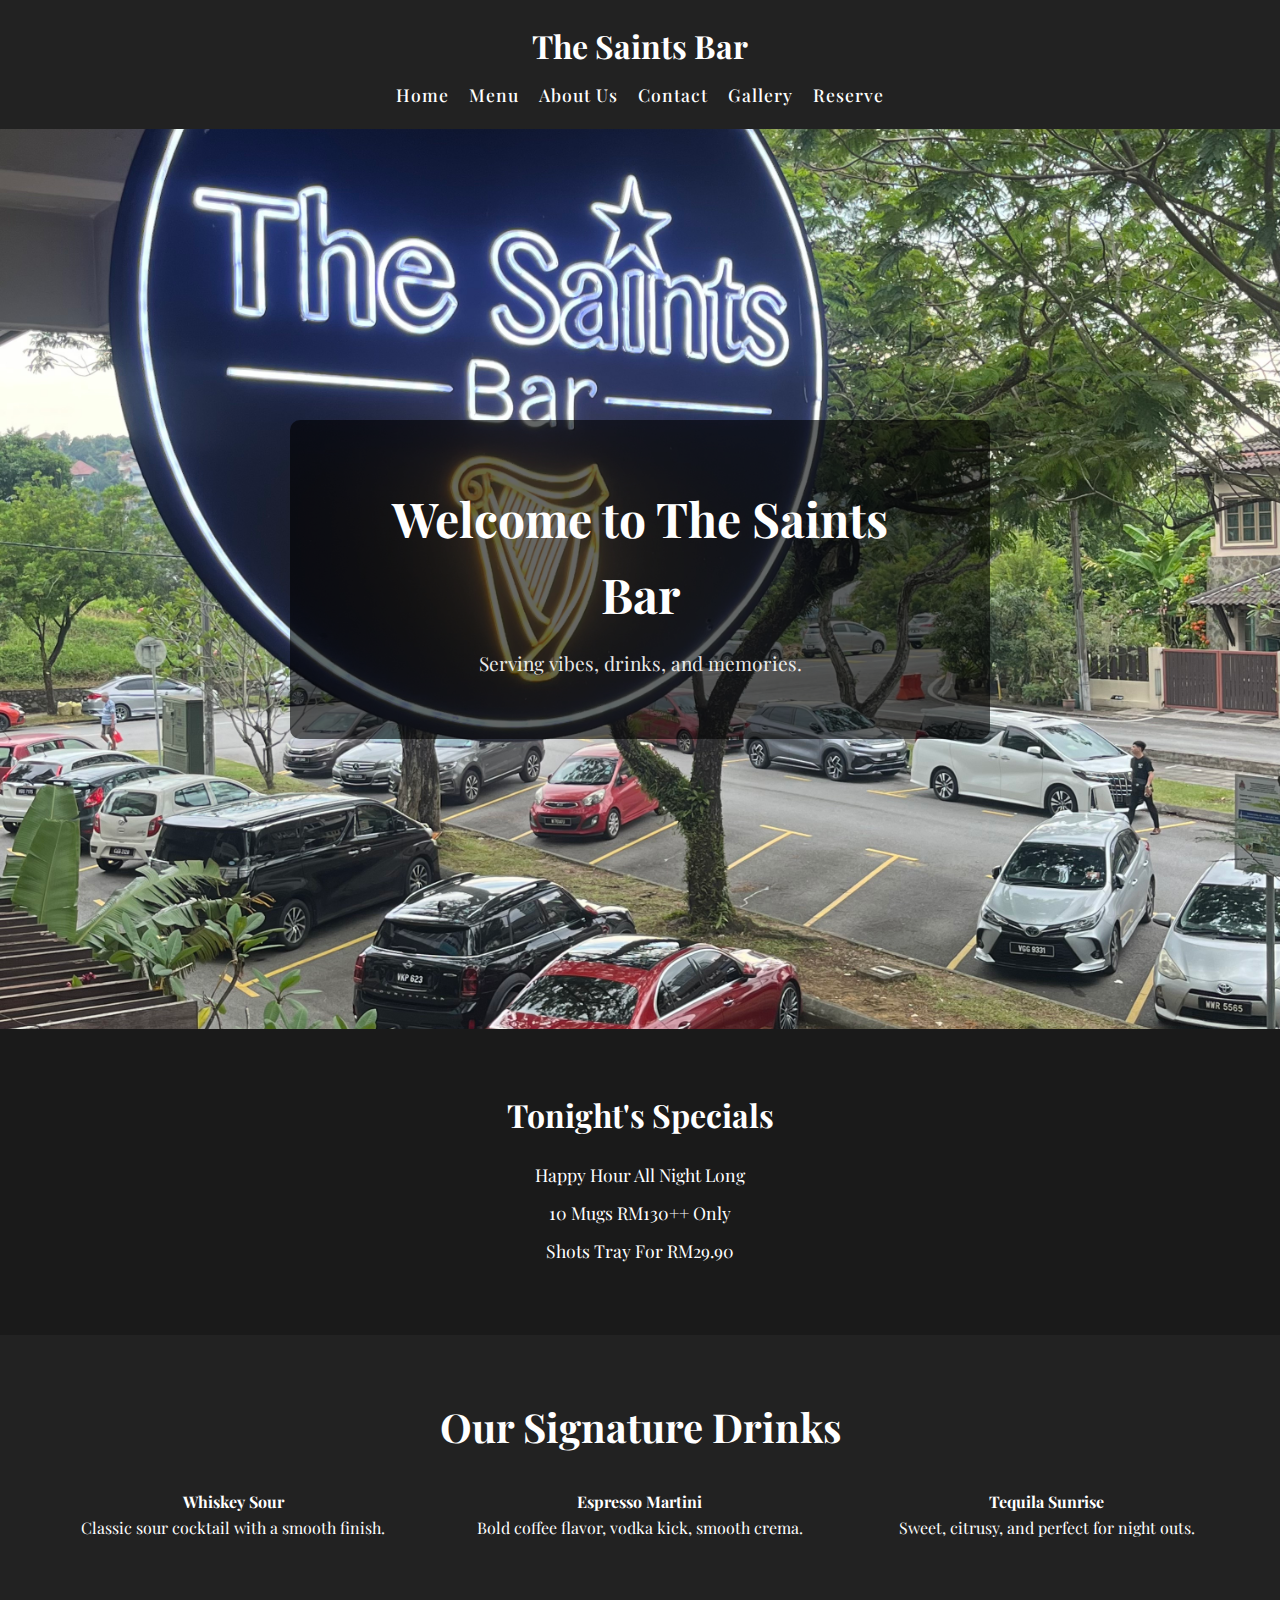
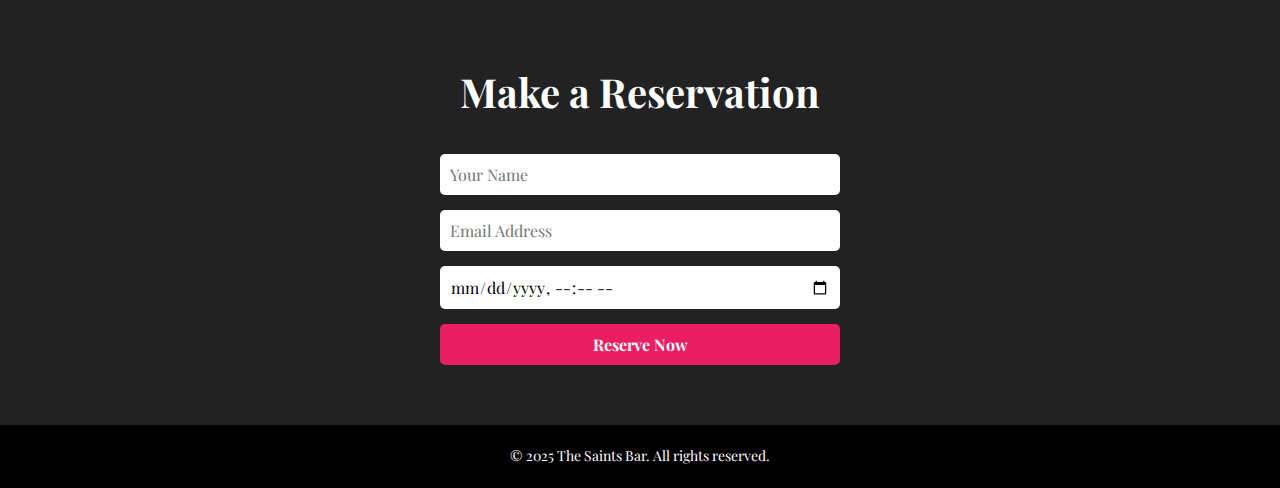
<file: index.html>
<!DOCTYPE html>
<html lang="en">
<head>
  <meta charset="UTF-8">
  <meta name="viewport" content="width=device-width, initial-scale=1.0">
  <title>The Saints Bar</title>
  <link rel="stylesheet" href="style.css">

  <!-- AOS Animation CSS -->
   <link href="https://fonts.googleapis.com/css2?family=Playfair+Display:wght@400;600;700&display=swap" rel="stylesheet">
</head>

<body>
  <header>
    
    <h1>The Saints Bar</h1>
    <nav>
      <ul>
        <li><a href="index.html">Home</a></li>
        <li><a href="menu.html">Menu</a></li>
        <li><a href="about.html">About Us</a></li>
        <li><a href="contact.html">Contact</a></li>
        <li><a href="gallery.html">Gallery</a></li>
        <li><a href="reservation.html">Reserve</a></li>
      </ul>
    </nav>
  </header>

  <!-- HERO SECTION DENGAN GAMBAR + SCROLL EFFECT -->
  <section class="hero">
    <div class="overlay" data-aos="fade-up" data-aos-duration="1000">
      <h2>Welcome to The Saints Bar</h2>
      <p>Serving vibes, drinks, and memories.</p>
    </div>
  </section>

  <section class="specials" data-aos="fade-up">
    <h3>Tonight's Specials</h3>
    <ul>
      <li>Happy Hour All Night Long</li>
      <li>10 Mugs RM130++ Only</li>
      <li>Shots Tray For RM29.90</li>
    </ul>
  </section>

  <section class="menu" data-aos="fade-up">
    <h3>Our Signature Drinks</h3>
    <div class="menu-items">
      <div class="item">
        <h4>Whiskey Sour</h4>
        <p>Classic sour cocktail with a smooth finish.</p>
      </div>
      <div class="item">
        <h4>Espresso Martini</h4>
        <p>Bold coffee flavor, vodka kick, smooth crema.</p>
      </div>
      <div class="item">
        <h4>Tequila Sunrise</h4>
        <p>Sweet, citrusy, and perfect for night outs.</p>
      </div>
    </div>
  </section>

  <section class="reservation" data-aos="fade-up">
    <h3>Make a Reservation</h3>
    <form>
      <input type="text" placeholder="Your Name" required>
      <input type="email" placeholder="Email Address" required>
      <input type="datetime-local" required>
      <button type="submit">Reserve Now</button>
    </form>
  </section>

  <footer data-aos="fade-up">
    <p>&copy; 2025 The Saints Bar. All rights reserved.</p>
  </footer>

  <!-- AOS Script -->
  <script src="https://cdn.jsdelivr.net/npm/aos@2.3.4/dist/aos.js"></script>
  <script>
    AOS.init();
  </script>
</body>
</html>
</file>
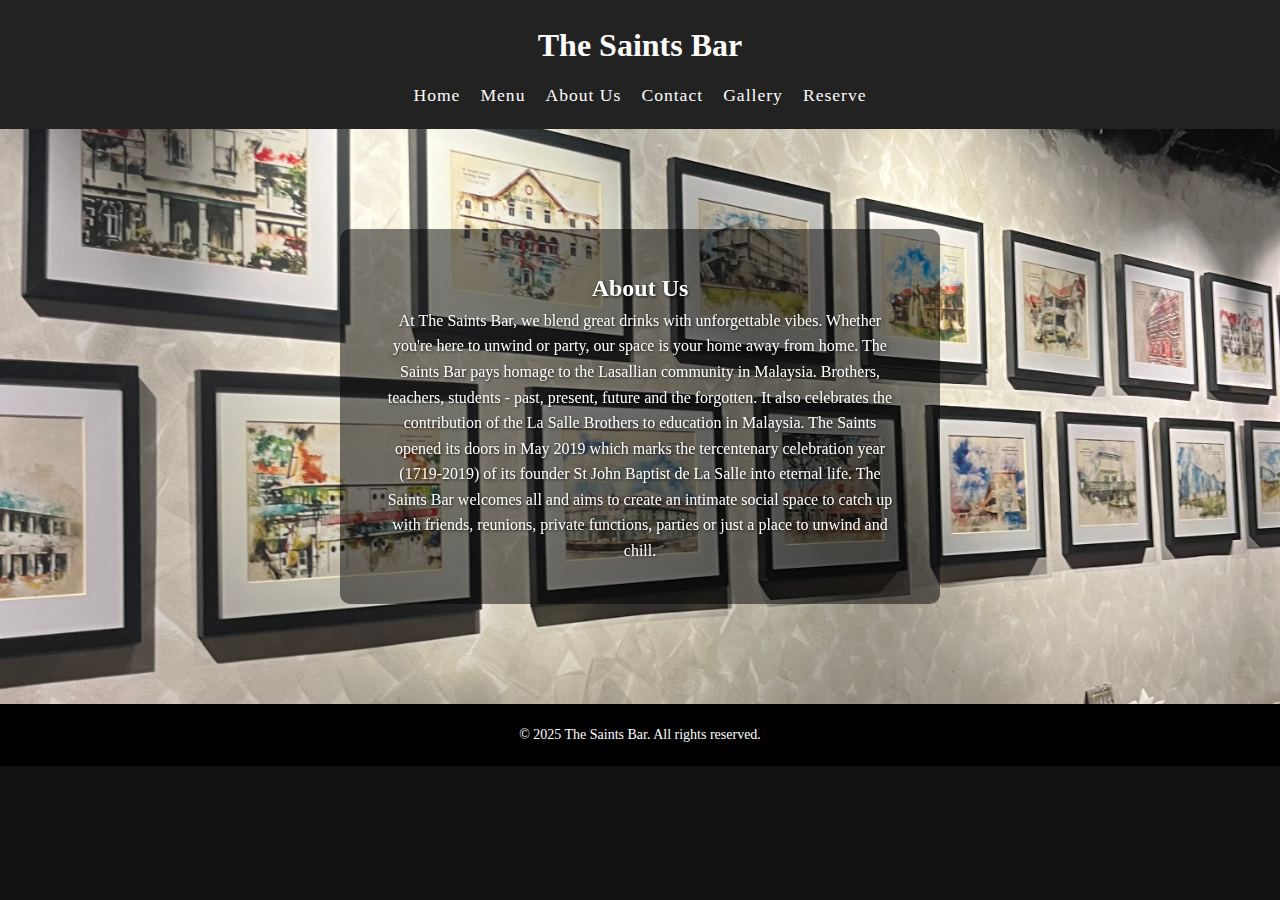
<file: about.html>
<!DOCTYPE html>
<html lang="en">
<head>
  <meta charset="UTF-8">
  <meta name="viewport" content="width=device-width, initial-scale=1.0">
  <title>About Us - The Saints Bar</title>
  <link rel="stylesheet" href="style.css">

  <!-- AOS Animation CSS -->
  <link href="https://cdn.jsdelivr.net/npm/aos@2.3.4/dist/aos.css" rel="stylesheet">
</head>

<body>
  <header>
    <h1>The Saints Bar</h1>
    <nav>
      <ul>
        <li><a href="index.html">Home</a></li>
        <li><a href="menu.html">Menu</a></li>
        <li><a href="about.html">About Us</a></li>
        <li><a href="contact.html">Contact</a></li>
        <li><a href="gallery.html">Gallery</a></li>
        <li><a href="reservation.html">Reserve</a></li>
      </ul>
    </nav>
  </header>

  <!-- ABOUT SECTION -->
  <section class="about-section">
    <div class="about-box"> 
    <div class="overlay" data-aos="fade-up" data-aos-duration="1000">
      <h2>About Us</h2>
      <p>
        At The Saints Bar, we blend great drinks with unforgettable vibes. Whether you're here to unwind or party, our space is your home away from home.
        The Saints Bar pays homage to the Lasallian community in Malaysia. Brothers, teachers, students - past, present, future and the forgotten. It also celebrates the contribution of the La Salle Brothers to education in Malaysia.

The Saints opened its doors in May 2019 which marks the tercentenary celebration year (1719-2019) of its founder St John Baptist de La Salle into eternal life.

The Saints Bar welcomes all and aims to create an intimate social space to catch up with friends, reunions, private functions, parties or just a place to unwind and chill.
      </p>
    </div>
  </section>

  <footer>
    <p>&copy; 2025 The Saints Bar. All rights reserved.</p>
  </footer>

  <!-- AOS Animation JS -->
  <script src="https://cdn.jsdelivr.net/npm/aos@2.3.4/dist/aos.js"></script>
  <script>
    AOS.init();
  </script>
</body>
</html>
</file>
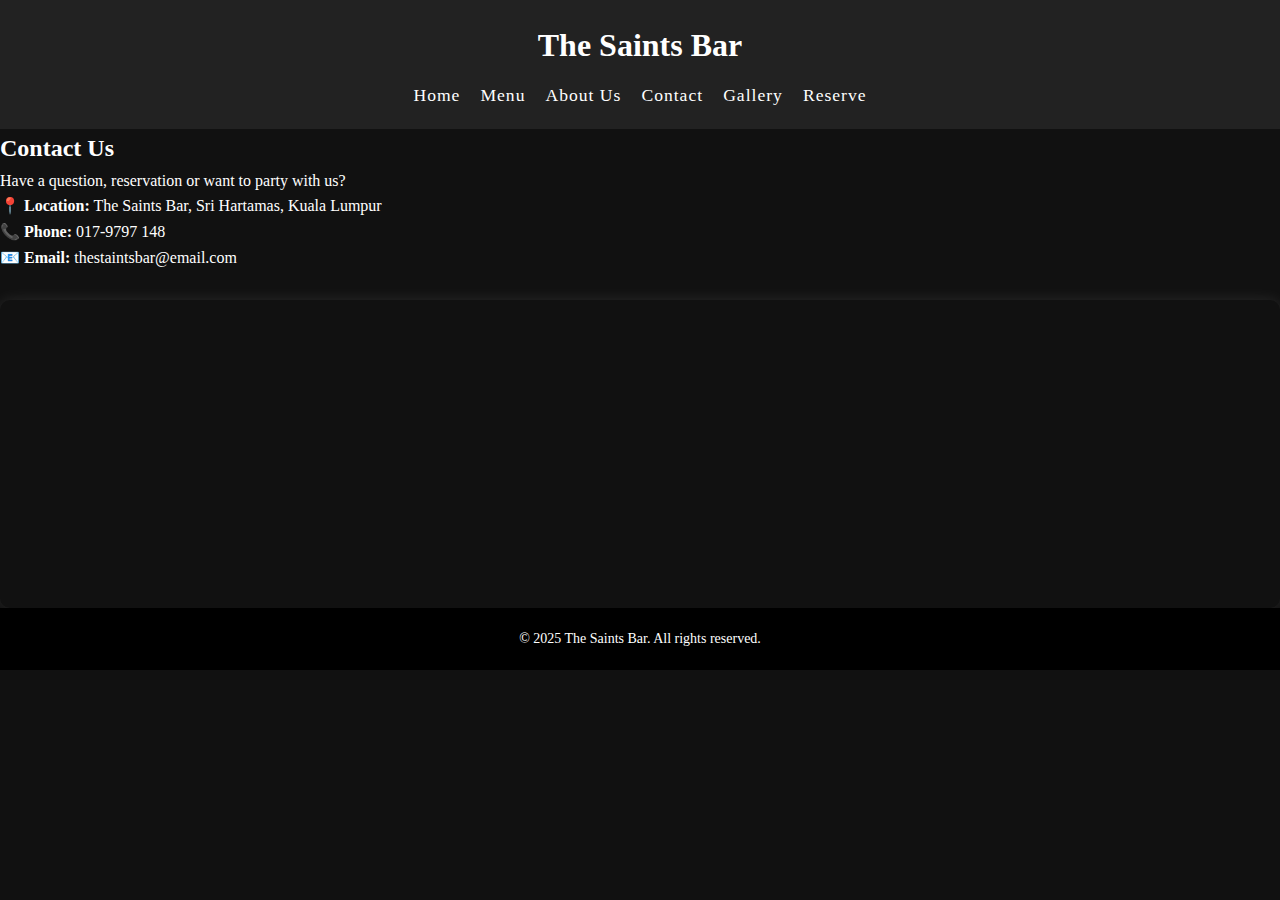
<file: contact.html>
<!DOCTYPE html>
<html lang="en">
<head>
  <meta charset="UTF-8" />
  <meta name="viewport" content="width=device-width, initial-scale=1.0"/>
  <title>Contact Us - The Saints Bar</title>
  <link rel="stylesheet" href="style.css" />
</head>
<body>
  <header>
    <h1>The Saints Bar</h1>
    <nav>
  <ul>
    <li><a href="index.html">Home</a></li>
    <li><a href="menu.html">Menu</a></li>
    <li><a href="about.html">About Us</a></li>
    <li><a href="contact.html">Contact</a></li>
    <li><a href="gallery.html">Gallery</a></li>
    <li><a href="reservation.html">Reserve</a></li>
  </ul>
</nav>
  </header>

  <section class="contact">
    <h2>Contact Us</h2>
    <p>Have a question, reservation or want to party with us?</p>
    <p><strong>📍 Location:</strong> The Saints Bar, Sri Hartamas, Kuala Lumpur</p>
    <p><strong>📞 Phone:</strong> 017-9797 148</p>
    <p><strong>📧 Email:</strong> thestaintsbar@email.com</p>

   <div class="map">
  <iframe 
    src="https://www.google.com/maps/embed?pb=!1m18!1m12!1m3!1d3983.7616858117813!2d101.6476859749712!3d3.157415296817957!2m3!1f0!2f0!3f0!3m2!1i1024!2i768!4f13.1!3m3!1m2!1s0x31cc4974920cbef9%3A0x3da5c49875ae51eb!2sThe%20Saints%20Bar!5e0!3m2!1sen!2smy!4v1749400223580!5m2!1sen!2smy" 
    width="100%" 
    height="300" 
    style="border:0;" 
    allowfullscreen="" 
    loading="lazy" 
    referrerpolicy="no-referrer-when-downgrade">
  </iframe>
</div>

  </section>

  <footer>
    <p>&copy; 2025 The Saints Bar. All rights reserved.</p>
  </footer>
</body>
</html>
</file>
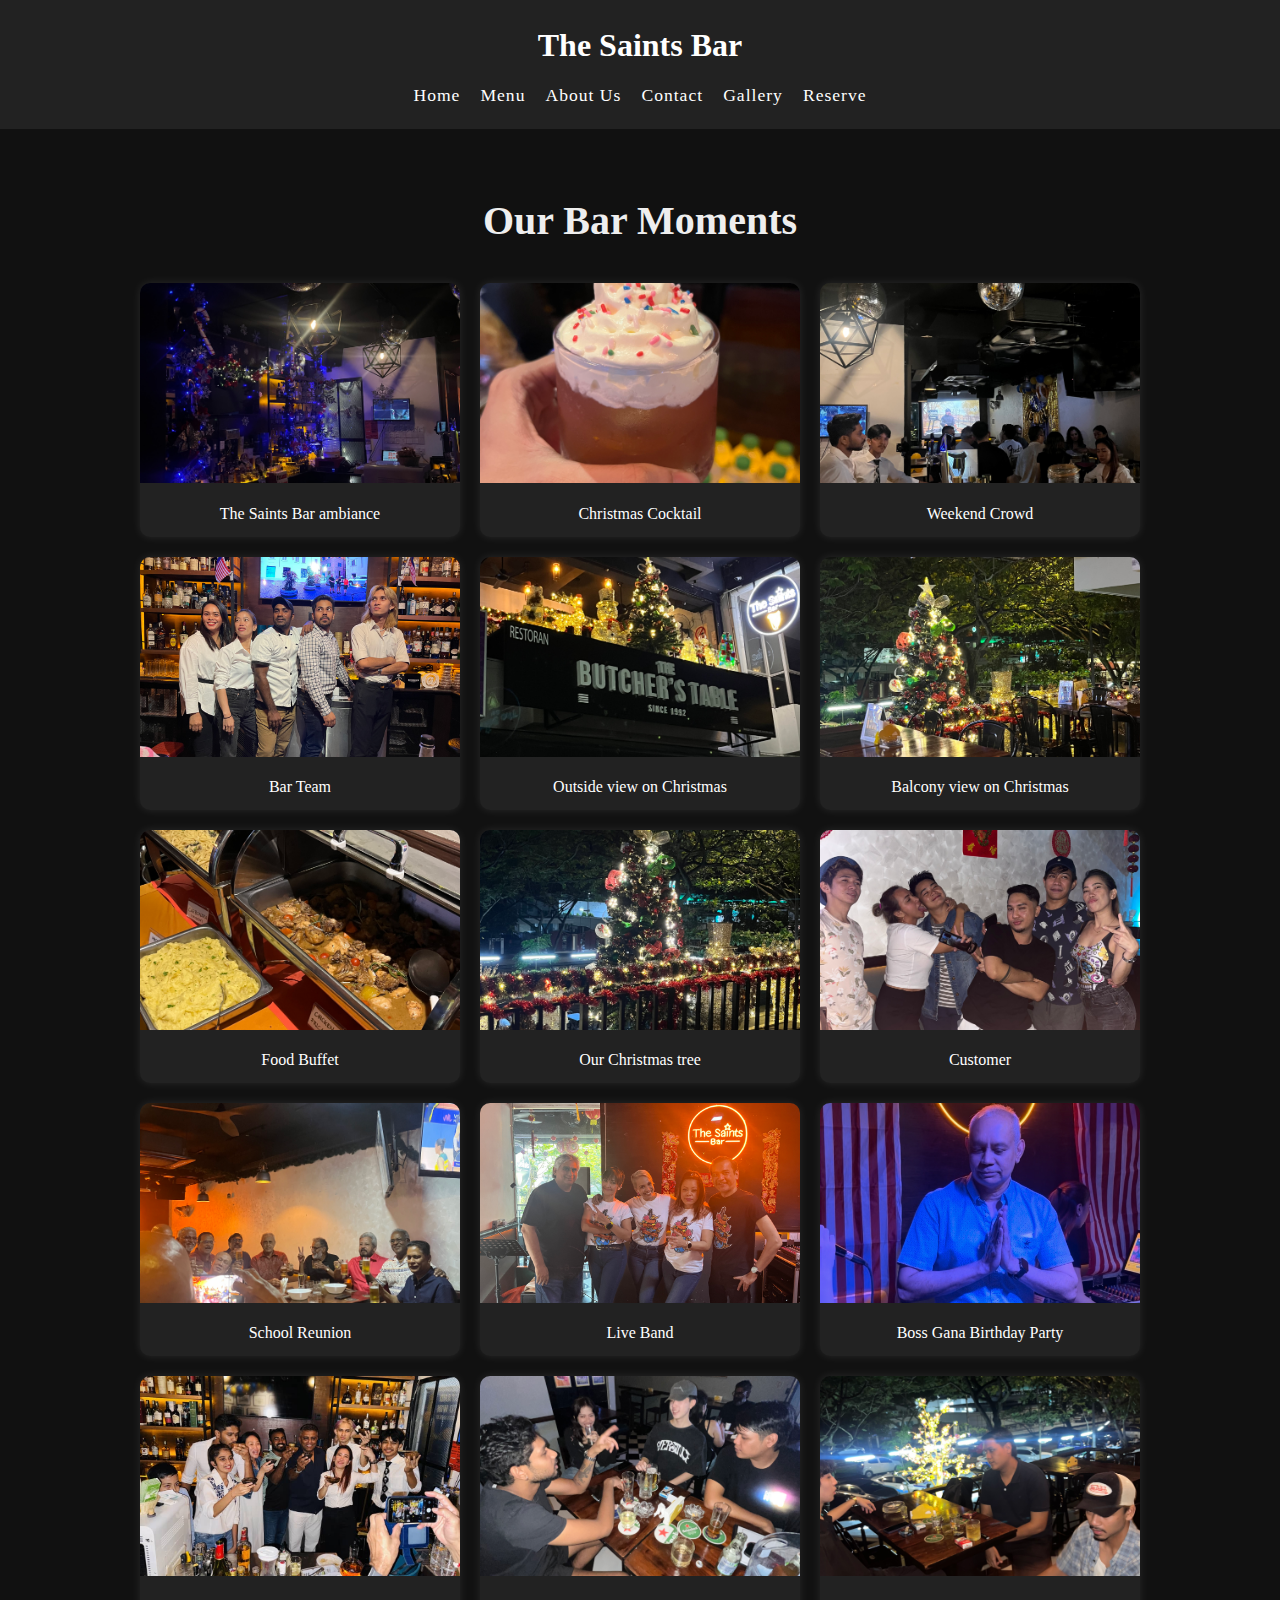
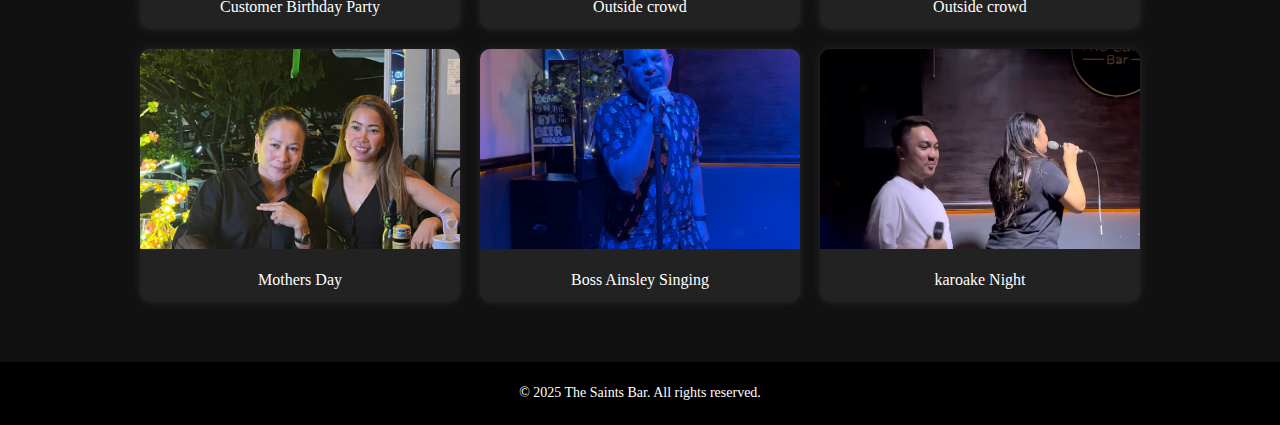
<file: gallery.html>
<!DOCTYPE html>
<html lang="en">
<head>
  <meta charset="UTF-8" />
  <meta name="viewport" content="width=device-width, initial-scale=1.0"/>
  <title>Gallery - The Saints Bar</title>
  <link rel="stylesheet" href="style.css" />
</head>
<body>
  <header>
    <h1>The Saints Bar</h1>
    <nav>
  <ul>
    <li><a href="index.html">Home</a></li>
    <li><a href="menu.html">Menu</a></li>
    <li><a href="about.html">About Us</a></li>
    <li><a href="contact.html">Contact</a></li>
    <li><a href="gallery.html">Gallery</a></li>
    <li><a href="reservation.html">Reserve</a></li>
  </ul>
</nav>
  </header>

  <section class="gallery">
    <h2>Our Bar Moments</h2>
   <div class="gallery-grid">
  <div class="gallery-item">
    <img src="image/christmas1.jpeg" alt="The Saints Bar ambiance">
    <p>The Saints Bar ambiance</p>
  </div>
  <div class="gallery-item">
    <img src="image/cocktailchristmas.jpeg" alt="Christmas Cocktail">
    <p>Christmas Cocktail</p>
  </div>
  <div class="gallery-item">
    <img src="image/galley1.jpeg" alt="Weekend crowd">
    <p>Weekend Crowd</p>
  </div>
  <div class="gallery-item">
    <img src="image/staff.jpeg" alt="Bar team">
    <p>Bar Team</p>
  </div>
  <div class="gallery-item">
    <img src="image/frontview.jpeg" alt="Outside view on Christmas">
    <p>Outside view on Christmas</p>
</div>
<div class="gallery-item">
    <img src="image/balcony.jpeg" alt="Balcony view on Christmas">
    <p>Balcony view on Christmas</p>
  </div>
  <div class="gallery-item">
    <img src="image/foodbuffet.jpeg" alt="Food Buffet">
    <p>Food Buffet</p>
  </div>
  <div class="gallery-item">
    <img src="image/tree.jpeg" alt="Our Christmas tree">
    <p>Our Christmas tree</p>
  </div>
  <div class="gallery-item">
    <img src="image/customer.jpeg" alt="Customer">
    <p>Customer</p>
  </div>
  <div class="gallery-item">
    <img src="image/customer1.jpeg" alt="School Reunion">
    <p>School Reunion</p>
  </div>
  <div class="gallery-item">
    <img src="image/customer2.jpeg" alt="Live Band">
    <p>Live Band</p>
  </div>
  <div class="gallery-item">
    <img src="image/bossgana.jpeg" alt="Boss Gana Birthday Party">
    <p>Boss Gana Birthday Party</p>
  </div>
  <div class="gallery-item">
    <img src="image/customer3.jpeg" alt="Customer Birthday Party">
    <p>Customer Birthday Party</p>
  </div>
  <div class="gallery-item">
    <img src="image/customer4.jpeg" alt="Outside crowd">
    <p>Outside crowd</p>
  </div>
  <div class="gallery-item">
    <img src="image/customer5.jpeg" alt="Outside crowd">
    <p>Outside crowd</p>
  </div>
  <div class="gallery-item">
    <img src="image/customer6.jpeg" alt="Mothers Day">
    <p>Mothers Day</p>
  </div>
  <div class="gallery-item">
    <img src="image/bossainsley.jpeg" alt="Boss Ainsley Singing">
    <p>Boss Ainsley Singing</p>
  </div>
  <div class="gallery-item">
    <img src="image/customer7.jpeg" alt="Karoake Night">
    <p>karoake Night</p>
  </div>

  </section>

  <footer>
    <p>&copy; 2025 The Saints Bar. All rights reserved.</p>
  </footer>
</body>
</html>
</file>
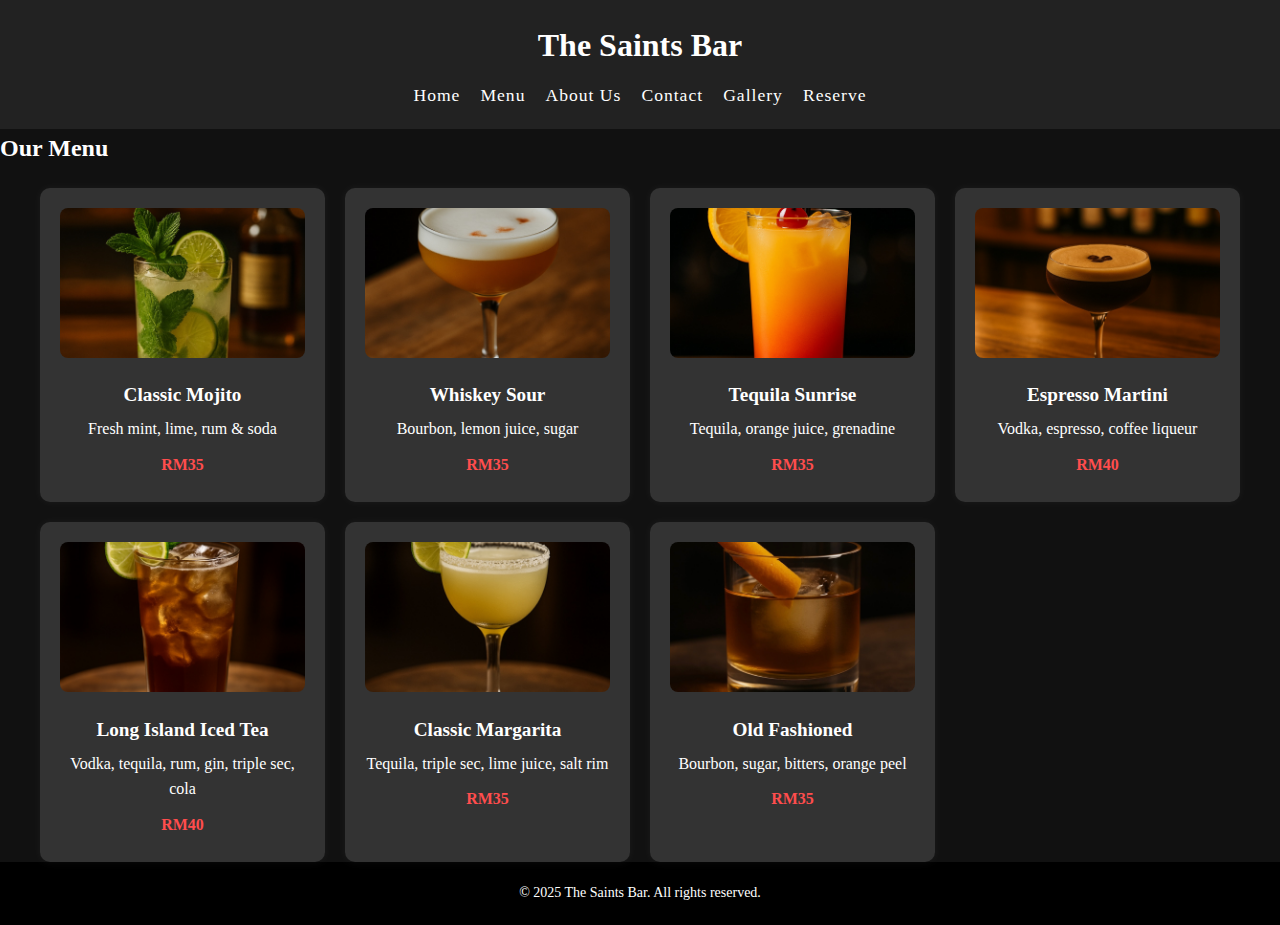
<file: menu.html>
<!DOCTYPE html>
<html lang="en">
<head>
  <meta charset="UTF-8">
  <meta name="viewport" content="width=device-width, initial-scale=1.0">
  <title>Menu - The Saints Bar</title>
  <link rel="stylesheet" href="style.css">
</head>
<body>
  <header>
    <h1>The Saints Bar</h1>
    <nav>
      <ul>
        <li><a href="index.html">Home</a></li>
        <li><a href="menu.html">Menu</a></li>
        <li><a href="about.html">About Us</a></li>
        <li><a href="contact.html">Contact</a></li>
        <li><a href="gallery.html">Gallery</a></li>
        <li><a href="reservation.html">Reserve</a></li>
      </ul>
    </nav>
  </header>

  <section class="menu-section">
    <h2>Our Menu</h2>
    <div class="menu-items">

      <div class="menu-card">
        <img src="image/mojitoo.jpeg" alt="Classic Mojito">
        <h3>Classic Mojito</h3>
        <p>Fresh mint, lime, rum & soda</p>
        <p class="price">RM35</p>
      </div>

      <div class="menu-card">
        <img src="image/whiskeysour.jpeg" alt="Whiskey Sour">
        <h3>Whiskey Sour</h3>
        <p>Bourbon, lemon juice, sugar</p>
        <p class="price">RM35</p>
      </div>

      <div class="menu-card">
        <img src="image/tequila.jpeg" alt="Tequila Sunrise">
        <h3>Tequila Sunrise</h3>
        <p>Tequila, orange juice, grenadine</p>
        <p class="price">RM35</p>
      </div>

      <div class="menu-card">
        <img src="image/martini.jpeg" alt="Espresso Martini">
        <h3>Espresso Martini</h3>
        <p>Vodka, espresso, coffee liqueur</p>
        <p class="price">RM40</p>
      </div>

      <div class="menu-card">
  <img src="image/longisland.jpeg" alt="Long Island Iced Tea">
  <h3>Long Island Iced Tea</h3>
  <p>Vodka, tequila, rum, gin, triple sec, cola</p>
  <p class="price">RM40</p>
</div>

<div class="menu-card">
  <img src="image/margarita.jpeg" alt="Classic Margarita">
  <h3>Classic Margarita</h3>
  <p>Tequila, triple sec, lime juice, salt rim</p>
  <p class="price">RM35</p>
</div>

<div class="menu-card">
  <img src="image/oldfashion.jpeg" alt="Old Fashioned">
  <h3>Old Fashioned</h3>
  <p>Bourbon, sugar, bitters, orange peel</p>
  <p class="price">RM35</p>
</div>

    </div>
  </section>

  <footer>
    <p>&copy; 2025 The Saints Bar. All rights reserved.</p>
  </footer>
</body>
</html>
</file>
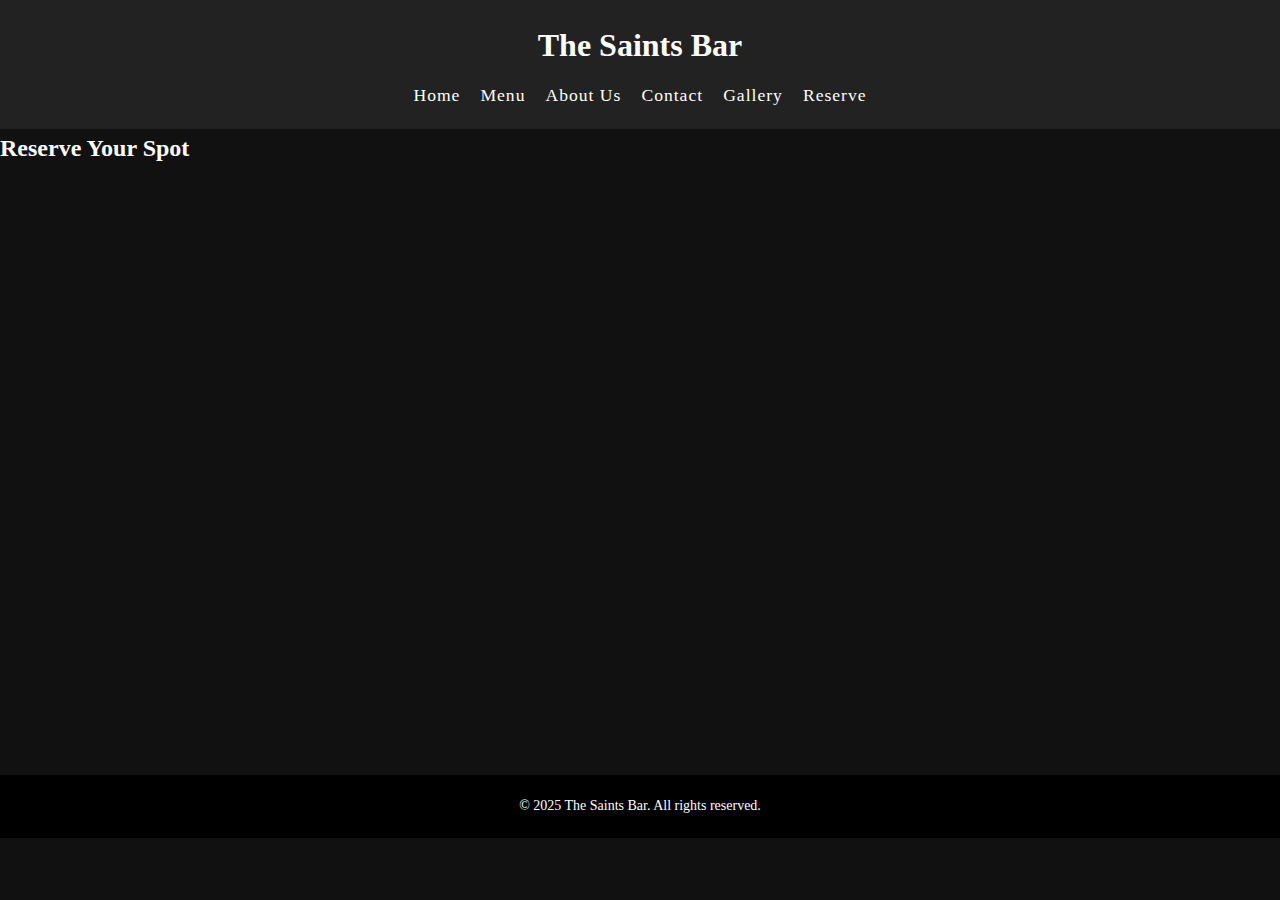
<file: reservation.html>
<!DOCTYPE html>
<html lang="en">
<head>
  <meta charset="UTF-8" />
  <meta name="viewport" content="width=device-width, initial-scale=1.0"/>
  <title>Reservation - The Saints Bar</title>
  <link rel="stylesheet" href="style.css" />
</head>
<body>
  <header>
    <h1>The Saints Bar</h1>
    <nav>
      <ul>
        <li><a href="index.html">Home</a></li>
        <li><a href="menu.html">Menu</a></li>
        <li><a href="about.html">About Us</a></li>
        <li><a href="contact.html">Contact</a></li>
        <li><a href="gallery.html">Gallery</a></li>
        <li><a href="reservation.html">Reserve</a></li>
      </ul>
    </nav>
  </header>

  <section class="reservation-page">
    <h2>Reserve Your Spot</h2>
    <iframe src="https://docs.google.com/forms/d/e/1FAIpQLScbKvEBV0azd9_dvMMKFth1RsWotWRs_bdCcn-Avld0FNTyMA/viewform?usp=dialog" width="100%" height="600" frameborder="0" marginheight="0" marginwidth="0">Loading…</iframe>
  </section>

  <footer>
    <p>&copy; 2025 The Saints Bar. All rights reserved.</p>
  </footer>
</body>
</html>
</file>
<file: style.css>
/* General Reset */
* {
  margin: 0;
  padding: 0;
  box-sizing: border-box;
  font-family: 'Playfair Display', serif;
}

body {
  background-color: #111;
  color: #fff;
  line-height: 1.6;
}

/* Header and Navigation */
header {
  background: #222;
  padding: 20px;
  text-align: center;
}

nav ul {
  list-style: none;
  display: flex;
  justify-content: center;
  gap: 20px;
  margin-top: 10px;
}

nav a {
  color: #fff;
  text-decoration: none;
  font-weight: 500;
  font-size: 1.1em;
  letter-spacing: 1px;
}

/* Hero Section */
.hero {
  background-image: url('image/saintsbarhome.jpeg');
  background-size: cover;
  background-position: center;
  background-repeat: no-repeat;
  height: 100vh;
  display: flex;
  align-items: center;
  justify-content: center;
  position: relative;
  color: white;
  text-align: center;
  padding: 20px;
}

.hero .overlay {
  background-color: rgba(0, 0, 0, 0.6);
  padding: 60px;
  border-radius: 10px;
  max-width: 700px;
  z-index: 1;
}

.hero .overlay h2 {
  font-size: 3em;
  margin-bottom: 15px;
  font-weight: 700;
}

.hero .overlay p {
  font-size: 1.2em;
  font-weight: 300;
  opacity: 0.9;
}

/* About Section */
.about-section {
  background-image: url('image/aboutme.jpeg');
  background-size: cover;
  background-position: center;
  background-repeat: no-repeat;
  min-height: 500px;
  display: flex;
  align-items: center;
  justify-content: center;
  position: relative;
  padding: 100px 20px;
  color: white;
  text-shadow: 1px 1px 3px rgba(0,0,0,0.8);
  text-align: center;
}

.about-section .overlay {
  background-color: rgba(0, 0, 0, 0.5);
  padding: 40px;
  border-radius: 10px;
  max-width: 600px;
}

/* Specials Section */
.specials {
  background: #1a1a1a;
  padding: 60px 20px;
  text-align: center;
}

.specials h3 {
  font-size: 2em;
  margin-bottom: 20px;
}

.specials ul {
  list-style: none;
  padding: 0;
}

.specials li {
  margin: 10px 0;
  font-size: 1.1em;
}

/* Menu Section */
.menu, .reservation {
  padding: 60px 20px;
  text-align: center;
  background: #222;
}

.menu h3, .reservation h3 {
  font-size: 2.5em;
  margin-bottom: 30px;
  text-align: center;
}

.menu-items {
  display: grid;
  grid-template-columns: repeat(auto-fit, minmax(250px, 1fr));
  gap: 20px;
  margin-top: 20px;
  max-width: 1200px;
  margin-left: auto;
  margin-right: auto;
}

.menu-card {
  background: #333;
  padding: 20px;
  border-radius: 10px;
  color: white;
  text-align: center;
  transition: transform 0.3s ease;
  box-shadow: 0 0 10px rgba(255, 255, 255, 0.05);
}

.menu-card:hover {
  transform: scale(1.05);
}

.menu-card img {
  width: 100%;
  height: 150px;
  object-fit: cover;
  border-radius: 8px;
  margin-bottom: 15px;
}

.menu-card h3 {
  margin: 0;
  font-size: 1.2em;
}

.menu-card p {
  margin: 5px 0;
}

.menu-card .price {
  color: #ff4d4d;
  font-weight: bold;
  margin-top: 10px;
}

/* Reservation Form */
.reservation form {
  margin-top: 20px;
  display: flex;
  flex-direction: column;
  gap: 15px;
  align-items: center;
}

.reservation input, .reservation button {
  padding: 10px;
  width: 80%;
  max-width: 400px;
  border: none;
  border-radius: 5px;
  font-size: 1em;
}

.reservation button {
  background: #e91e63;
  color: white;
  cursor: pointer;
  font-weight: bold;
  transition: all 0.3s ease;
}

.reservation button:hover {
  background: #c2185b;
  transform: scale(1.05);
}

/* Footer */
footer {
  background: #000;
  padding: 20px;
  text-align: center;
  font-size: 14px;
}

/* Responsive */
@media (max-width: 768px) {
  nav ul {
    flex-direction: column;
    gap: 10px;
  }

  .hero {
    padding: 60px 20px;
  }

  .hero .overlay h2 {
    font-size: 2em;
  }
}

/* Google Fonts */
@import url('https://fonts.googleapis.com/css2?family=Playfair+Display:wght@400;600;700&display=swap');

.contact .map {
  margin-top: 30px;
  border-radius: 10px;
  overflow: hidden;
  box-shadow: 0 0 15px rgba(255, 255, 255, 0.1);
}

.gallery {
  background-color: #111;
  color: #eee;
  padding: 60px 20px;
  text-align: center;
}

.gallery h2 {
  font-size: 2.5em;
  margin-bottom: 30px;
}

.gallery-grid {
  display: grid;
  grid-template-columns: repeat(auto-fit, minmax(250px, 1fr));
  gap: 20px;
  max-width: 1000px;
  margin: auto;
}

.gallery-item {
  background-color: #222;
  border-radius: 10px;
  overflow: hidden;
  box-shadow: 0 0 10px rgba(255, 255, 255, 0.1);
  transition: transform 0.3s ease;
}

.gallery-item:hover {
  transform: scale(1.03);
}

.gallery-item img {
  width: 100%;
  height: 200px;
  object-fit: cover;
}

.gallery-item p {
  padding: 10px;
  font-size: 1em;
  color: #fff;
}
</file>
